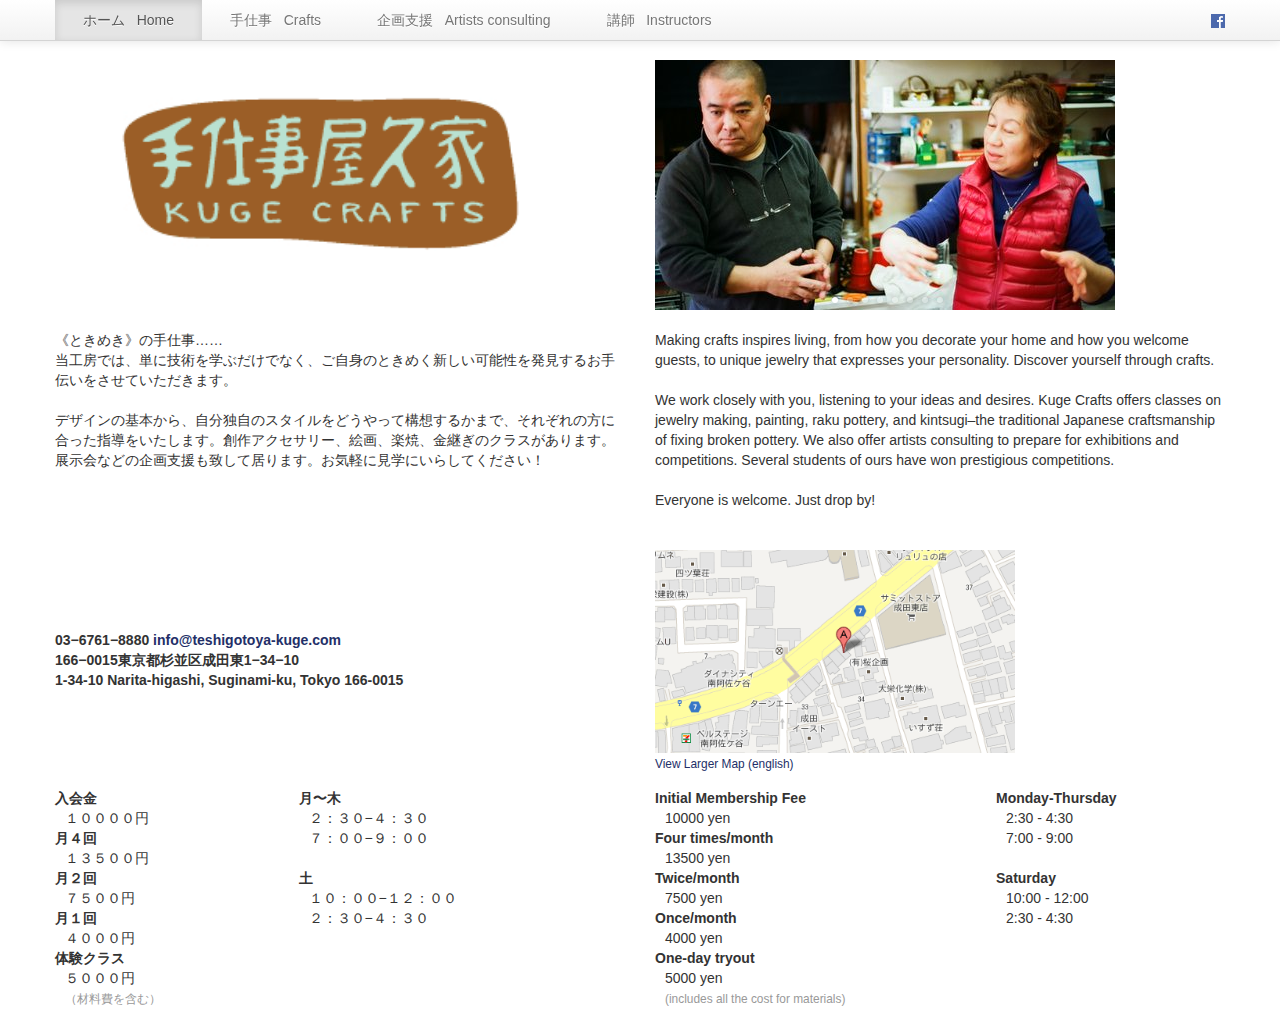
<file: index.html>
<!DOCTYPE html>
<html dir="ltr" lang="">
  <head>
    <meta charset="utf-8" />
    <meta http-equiv="Content-Type" content="text/html" />
    <title>手仕事屋久家: Kuge Crafts</title>
    <meta name="viewport" content="width=device-width, initial-scale=1.0" />
    <meta name="description" content="" />

    <!-- Le styles -->
    <link rel="stylesheet" href="css/bootstrap.css" type="text/css">
    <link rel="stylesheet" href="css/styles.css" type="text/css">
    <!-- HTML5 shim, for IE6-8 support of HTML5 elements -->
    <!--[if lt IE 9]>
      <script src="http://html5shim.googlecode.com/svn/trunk/html5.js"></script>
    <![endif]-->

    <!-- Fav and touch icons -->
    <link rel="shortcut icon" href="favicon.ico">
    <link rel="apple-touch-icon-precomposed" sizes="144x144" href="img/ico/apple-touch-icon-144-precomposed.png">
    <link rel="apple-touch-icon-precomposed" sizes="114x114" href="img/ico/apple-touch-icon-114-precomposed.png">
    <link rel="apple-touch-icon-precomposed" sizes="72x72" href="img/ico/apple-touch-icon-72-precomposed.png">
    <link rel="apple-touch-icon-precomposed" href="img/ico/apple-touch-icon-57-precomposed.png">
  </head>

  <body>
    <nav class="navbar navbar-fixed-top">
      <div class="navbar-inner">
        <div class="container">
          <button type="button" class="btn btn-navbar" data-toggle="collapse" data-target=".nav-collapse">
            <span class="icon-bar"></span>
            <span class="icon-bar"></span>
            <span class="icon-bar"></span>
          </button>
          <a class="brand hidden-desktop hidden-tablet" href="./index.html">Kuge Crafts</a>
          <div class="nav-collapse collapse">
            <ul class="nav">
              <li class="active"><a href="./index.html">ホーム &nbsp; Home</a></li>
              <li><a href="./crafts.html">手仕事 &nbsp; Crafts</a></li>
              <li><a href="./consulting.html">企画支援 &nbsp; Artists consulting</a></li>
              <li><a href="./instructors.html">講師 &nbsp; Instructors</a></li>
              <li><a href="http://www.facebook.com/profile.php?id=100005361184439" target="fb">
                <img src="img/fb.png" width="14" height="14" alt="FaceBook"></a></li>
            </ul>
          </div>
        </div>
      </div>
    </nav>
    <div class="container">
      <div class="row">
        <div class="span6 hidden-phone">
          <img src="img/kuge-logo-colour.gif" width="500" height="219" alt="Kuge Crafts" style="margin: 35px auto; padding-right: 40px; display: block; max-width: 70%;">
        </div>
        <div class="span6">
          <div id="myCarousel" class="carousel slide">
            <ol class="carousel-indicators">
              <li data-target="#myCarousel" data-slide-to="0" class="active"></li>
              <li data-target="#myCarousel" data-slide-to="1"></li>
              <li data-target="#myCarousel" data-slide-to="2"></li>
              <li data-target="#myCarousel" data-slide-to="3"></li>
              <li data-target="#myCarousel" data-slide-to="4"></li>
              <li data-target="#myCarousel" data-slide-to="5"></li>
              <li data-target="#myCarousel" data-slide-to="6"></li>
              <li data-target="#myCarousel" data-slide-to="7"></li>
            </ol>
            <!-- Carousel items -->
            <div class="carousel-inner">
              <div class="active item">
                <img src="img/carousel/kugeyoshiko_kugeyoshiichiro_teshigotoya_kuge.jpg" width="460" height="250" alt="Kugeyoshiko Kugeyoshiichiro Teshigotoya Kuge" /></div>
              <div class="item">
                <img src="img/carousel/accessory_teshigotoya_kuge.jpg" width="460" height="250" alt="Accessory Teshigotoya Kuge" /></div>
              <div class="item">
                <img src="img/carousel/drawing_painting_teshigotoyakuge.jpg" width="460" height="250" alt="Drawing Painting Teshigotoyakuge" /></div>
              <div class="item">
                <img src="img/carousel/peppers_teshigotoya_kuge.jpg" width="460" height="250" alt="Peppers Teshigotoya Kuge" /></div>
              <div class="item">
                <img src="img/carousel/peppers_closeup_teshigotoya_kuge.jpg" width="460" height="250" alt="Peppers Closeup Teshigotoya Kuge" /></div>
              <div class="item">
                <img src="img/carousel/supplies_teshigotoya_kuge.jpg" width="460" height="250" alt="Supplies Teshigotoya Kuge" /></div>
              <div class="item">
                <img src="img/carousel/tomoko_eyeballing_peppers_kugecrafts.jpg" width="460" height="250" alt="Tomoko Eyeballing Peppers Kugecrafts" /></div>
              <div class="item">
                <img src="img/carousel/drawing_painting2_teshigotoyakuge.jpg" width="460" height="250" alt="Drawing Painting Teshigotoyakuge" /></div>
            </div>
          </div>
        </div>
      </div>
      <div class="row">
        <div class="span6">
          <p>《ときめき》の手仕事……
          <br/>当工房では、単に技術を学ぶだけでなく、ご自身のときめく新しい可能性を発見するお手伝いをさせていただきます。</p>
          <p>デザインの基本から、自分独自のスタイルをどうやって構想するかまで、それぞれの方に合った指導をいたします。創作アクセサリー、絵画、楽焼、金継ぎのクラスがあります。展示会などの企画支援も致して居ります。お気軽に見学にいらしてください！</p>
        </div>
        <div class="span6">
          <p>Making crafts inspires living, from how you decorate your home and how you welcome guests, to unique jewelry that expresses your personality. Discover yourself through crafts.</p>
          <p>We work closely with you, listening to your ideas and desires. Kuge Crafts offers classes on jewelry making, painting, raku pottery, and kintsugi–the traditional Japanese craftsmanship of fixing broken pottery. We also offer artists consulting to prepare for exhibitions and competitions. Several students of ours have won prestigious competitions.</p>
          <p>Everyone is welcome. Just drop by!</p>
        </div>
      </div>
      <footer>
        <div class="row">
          <div class="span6">
            <address>
              <strong><span class="tel">03−6761−8880</span> <a href="mailto:&#x69;&#x6E;&#x66;&#x6F;&#x40;&#x74;&#x65;&#x73;&#x68;&#x69;&#x67;&#x6F;&#x74;&#x6F;&#x79;&#x61;&#x2D;&#x6B;&#x75;&#x67;&#x65;&#x2E;&#x63;&#x6F;&#x6D;">info@teshigotoya-kuge.com</a></strong><br>
              <strong>166−0015東京都杉並区成田東1−34−10</strong><br>
              <strong>1-34-10 Narita-higashi, Suginami-ku, Tokyo 166&#8209;0015</strong>
            </address>
          </div>
          <div class="span6">
            <!-- #tminclude "/Users/kai/Projects/kuge/_map.html" -->
            <div class="map">
              <a href="https://maps.google.com/maps?q=166%E2%88%920015%E6%9D%B1%E4%BA%AC%E9%83%BD%E6%9D%89%E4%B8%A6%E5%8C%BA%E6%88%90%E7%94%B0%E6%9D%B11%E2%88%9234%E2%88%9210&ie=UTF8&hnear=Japan,+T%C5%8Dky%C5%8D-to,+Suginami-ku,+Naritahigashi,+%EF%BC%91%E4%B8%81%E7%9B%AE%EF%BC%93%EF%BC%94%E2%88%92%EF%BC%91%EF%BC%90&t=m&z=16">
                <img src="img/kuge-crafts-map.png" width="460" height="260" alt="Kuge Crafts Map"></a>
              <br>
              <a href="https://maps.google.com/maps?q=166%E2%88%920015%E6%9D%B1%E4%BA%AC%E9%83%BD%E6%9D%89%E4%B8%A6%E5%8C%BA%E6%88%90%E7%94%B0%E6%9D%B11%E2%88%9234%E2%88%9210&ie=UTF8&hnear=Japan,+T%C5%8Dky%C5%8D-to,+Suginami-ku,+Naritahigashi,+%EF%BC%91%E4%B8%81%E7%9B%AE%EF%BC%93%EF%BC%94%E2%88%92%EF%BC%91%EF%BC%90&t=m&z=16">
                <small>View Larger Map (english)</small></a>
            </div>

<!-- end tminclude -->
          </div>
        </div>
        <!-- #tminclude "/Users/kai/Projects/kuge/_prices-hours.html" -->
        <div class="row pricing-hours">
          <div class="span6">
            <div class="row-fluid">
              <dl class="span5">
                <dt>入会金</dt>
                <dd>１００００円</dd>
                <dt>月４回</dt>
                <dd>１３５００円</dd>
                <dt>月２回</dt>
                <dd>７５００円</dd>
                <dt>月１回</dt>
                <dd>４０００円</dd>
                <dt>体験クラス</dt>
                <dd>５０００円</dd> 
                <dd><small class="muted">（材料費を含む）</small></dd>
              </dl>
              <div class="span7">
                <dl>
                  <dt>月〜木 </dt>
                  <dd>２：３０−４：３０</dd>
                  <dd>７：００−９：００</dd>
                </dl>
                <dl>
                  <dt>土 </dt>
                  <dd>１０：００−１２：００</dd>
                  <dd>２：３０−４：３０</dd>
                </dl>
              </div>
            </div>
          </div>
          <div class="span6">
            <div class="row-fluid">
              <dl class="span7">
                <dt>Initial Membership Fee </dt>
                <dd>10000 yen</dd>
                <dt>Four times/month </dt>
                <dd>13500 yen</dd>
                <dt>Twice/month </dt>
                <dd>7500 yen</dd>
                <dt>Once/month </dt>
                <dd>4000 yen</dd>
                <dt>One-day tryout </dt>
                <dd>5000 yen</dd>
                <dd><small class="muted">(includes all the cost for materials)</small></dd>
              </dl>
              <div class="span5">
                <dl>
                  <dt>Monday-Thursday</dt>
                  <dd>2:30 - 4:30</dd>
                  <dd>7:00 - 9:00</dd>
                </dl>
                <dl>
                  <dt>Saturday</dt>
                  <dd>10:00 - 12:00</dd>
                  <dd>2:30 - 4:30</dd>
                </dl>
              </div>
            </div>
          </div>
        </div>

<!-- end tminclude -->
        <div class="nav-phone">
          <ul class="unstyled">
            <li class="active"><a href="./index.html">ホーム &nbsp; Home</a></li>
            <li><a href="./crafts.html">手仕事 &nbsp; Crafts</a></li>
            <li><a href="./consulting.html">企画支援 &nbsp; Artists consulting</a></li>
            <li><a href="./instructors.html">講師 &nbsp; Instructors</a></li>
          </ul>
        </div>
      </footer>
    </div> <!-- /container -->

    <!-- Le javascript
    ================================================== -->
    <!-- Placed at the end of the document so the pages load faster -->
    <script src="//ajax.googleapis.com/ajax/libs/jquery/1.8.2/jquery.min.js"></script>
    <script src="js/bootstrap.js"></script>
    <script type="text/javascript">
      $('#myCarousel').carousel();
    </script>
  </body>
</html>
</file>
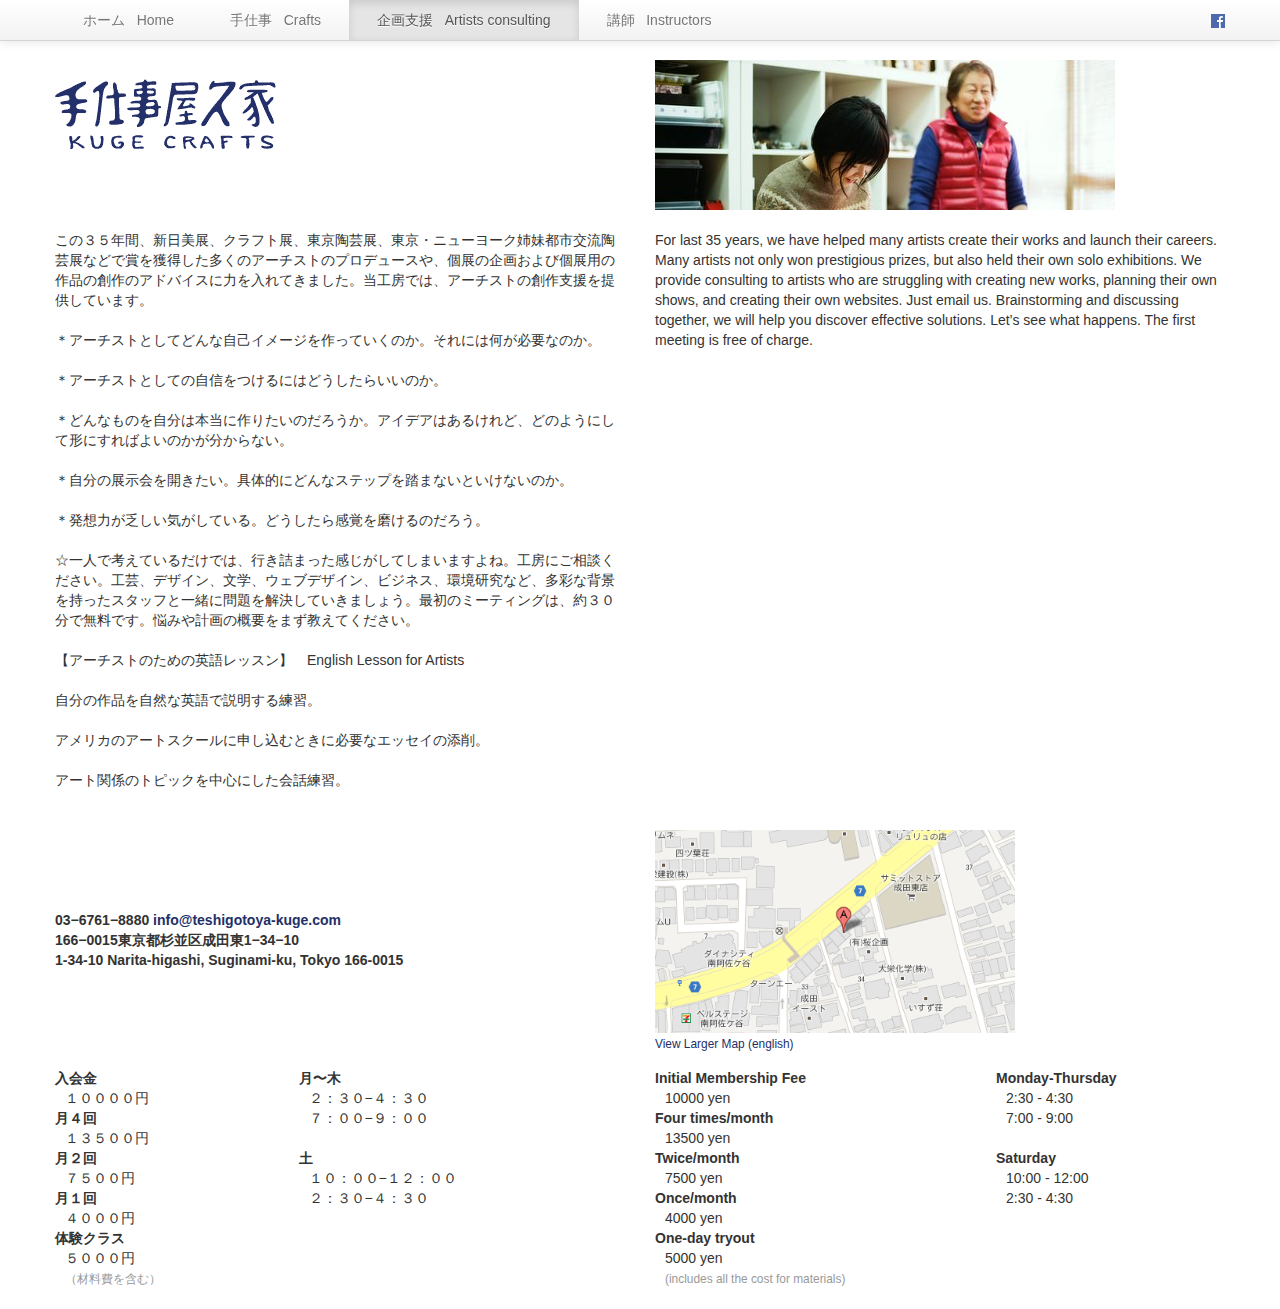
<file: consulting.html>
<!DOCTYPE html>
<html dir="ltr" lang="">
  <head>
    <meta charset="utf-8" />
    <title>手仕事屋久家: 企画支援</title>
    <meta name="viewport" content="width=device-width, initial-scale=1.0" />
    <meta name="description" content="" />

    <!-- Le styles -->
    <link rel="stylesheet" href="css/bootstrap.css" type="text/css">
    <link rel="stylesheet" href="css/styles.css" type="text/css">
    <!-- HTML5 shim, for IE6-8 support of HTML5 elements -->
    <!--[if lt IE 9]>
      <script src="http://html5shim.googlecode.com/svn/trunk/html5.js"></script>
    <![endif]-->

    <!-- Fav and touch icons -->
    <link rel="shortcut icon" href="favicon.ico">
    <link rel="apple-touch-icon-precomposed" sizes="144x144" href="img/ico/apple-touch-icon-144-precomposed.png">
    <link rel="apple-touch-icon-precomposed" sizes="114x114" href="img/ico/apple-touch-icon-114-precomposed.png">
    <link rel="apple-touch-icon-precomposed" sizes="72x72" href="img/ico/apple-touch-icon-72-precomposed.png">
    <link rel="apple-touch-icon-precomposed" href="img/ico/apple-touch-icon-57-precomposed.png">
  </head>

  <body>
    <nav class="navbar navbar-fixed-top">
      <div class="navbar-inner">
        <div class="container">
          <button type="button" class="btn btn-navbar" data-toggle="collapse" data-target=".nav-collapse">
            <span class="icon-bar"></span>
            <span class="icon-bar"></span>
            <span class="icon-bar"></span>
          </button>
          <a class="brand hidden-desktop hidden-tablet" href="./index.html">Kuge Crafts</a>
          <div class="nav-collapse collapse">
            <ul class="nav">
              <li><a href="./index.html">ホーム &nbsp; Home</a></li>
              <li><a href="./crafts.html">手仕事 &nbsp; Crafts</a></li>
              <li class="active"><a href="./consulting.html">企画支援 &nbsp; Artists consulting</a></li>
              <li><a href="./instructors.html">講師 &nbsp; Instructors</a></li>
              <li><a href="http://www.facebook.com/profile.php?id=100005361184439" target="fb">
                <img src="img/fb.png" width="14" height="14" alt="FaceBook"></a></li>
            </ul>
          </div>
        </div>
      </div>
    </nav>
    <div class="container">
      <div class="row">
        <div class="span6 hidden-phone">
          <a href="./index.html">
            <img src="img/kuge-logo-blue.gif" width="222" height="80" alt="Kuge Crafts" id="kuge-logo"></a>
        </div>
        <div class="span6">
          <img src="img/carousel/artistscoaching_kugecrafts.jpg" width="460" height="150" alt="Artistscoaching Kugecrafts" class="banner">
        </div>
      </div>
      <div class="row">
        <div class="span6">
          <p>この３５年間、新日美展、クラフト展、東京陶芸展、東京・ニューヨーク姉妹都市交流陶芸展などで賞を獲得した多くのアーチストのプロデュースや、個展の企画および個展用の作品の創作のアドバイスに力を入れてきました。当工房では、アーチストの創作支援を提供しています。</p>

          <p>＊アーチストとしてどんな自己イメージを作っていくのか。それには何が必要なのか。</p>

          <p>＊アーチストとしての自信をつけるにはどうしたらいいのか。</p>

          <p>＊どんなものを自分は本当に作りたいのだろうか。アイデアはあるけれど、どのようにして形にすればよいのかが分からない。</p>

          <p>＊自分の展示会を開きたい。具体的にどんなステップを踏まないといけないのか。</p>

          <p>＊発想力が乏しい気がしている。どうしたら感覚を磨けるのだろう。</p>

          <p>☆一人で考えているだけでは、行き詰まった感じがしてしまいますよね。工房にご相談ください。工芸、デザイン、文学、ウェブデザイン、ビジネス、環境研究など、多彩な背景を持ったスタッフと一緒に問題を解決していきましょう。最初のミーティングは、約３０分で無料です。悩みや計画の概要をまず教えてください。</p>

          <p>【アーチストのための英語レッスン】　English Lesson for Artists</p>

          <p>自分の作品を自然な英語で説明する練習。</p>

          <p>アメリカのアートスクールに申し込むときに必要なエッセイの添削。</p>

          <p>アート関係のトピックを中心にした会話練習。</p>
        </div>
        <div class="span6">
          <p>For last 35 years, we have helped many artists create their works and launch their careers. Many artists not only won prestigious prizes, but also held their own solo exhibitions. We provide consulting to artists who are struggling with creating new works, planning their own shows, and creating their own websites. Just email us. Brainstorming and discussing together, we will help you discover effective solutions. Let’s see what happens. The first meeting is free of charge.</p>
        </div>
      </div>
      <footer>
        <div class="row">
          <div class="span6">
            <address>
              <strong><span class="tel">03−6761−8880</span> <a href="mailto:&#x69;&#x6E;&#x66;&#x6F;&#x40;&#x74;&#x65;&#x73;&#x68;&#x69;&#x67;&#x6F;&#x74;&#x6F;&#x79;&#x61;&#x2D;&#x6B;&#x75;&#x67;&#x65;&#x2E;&#x63;&#x6F;&#x6D;">info@teshigotoya-kuge.com</a></strong><br>
              <strong>166−0015東京都杉並区成田東1−34−10</strong><br>
              <strong>1-34-10 Narita-higashi, Suginami-ku, Tokyo 166&#8209;0015</strong>
            </address>
          </div>
          <div class="span6">
            <!-- #tminclude "/Users/kai/Projects/kuge/_map.html" -->
            <div class="map">
              <a href="https://maps.google.com/maps?q=166%E2%88%920015%E6%9D%B1%E4%BA%AC%E9%83%BD%E6%9D%89%E4%B8%A6%E5%8C%BA%E6%88%90%E7%94%B0%E6%9D%B11%E2%88%9234%E2%88%9210&ie=UTF8&hnear=Japan,+T%C5%8Dky%C5%8D-to,+Suginami-ku,+Naritahigashi,+%EF%BC%91%E4%B8%81%E7%9B%AE%EF%BC%93%EF%BC%94%E2%88%92%EF%BC%91%EF%BC%90&t=m&z=16">
                <img src="img/kuge-crafts-map.png" width="460" height="260" alt="Kuge Crafts Map"></a>
              <br>
              <a href="https://maps.google.com/maps?q=166%E2%88%920015%E6%9D%B1%E4%BA%AC%E9%83%BD%E6%9D%89%E4%B8%A6%E5%8C%BA%E6%88%90%E7%94%B0%E6%9D%B11%E2%88%9234%E2%88%9210&ie=UTF8&hnear=Japan,+T%C5%8Dky%C5%8D-to,+Suginami-ku,+Naritahigashi,+%EF%BC%91%E4%B8%81%E7%9B%AE%EF%BC%93%EF%BC%94%E2%88%92%EF%BC%91%EF%BC%90&t=m&z=16">
                <small>View Larger Map (english)</small></a>
            </div>

<!-- end tminclude -->
          </div>
        </div>
        <!-- #tminclude "/Users/kai/Projects/kuge/_prices-hours.html" -->
        <div class="row pricing-hours">
          <div class="span6">
            <div class="row-fluid">
              <dl class="span5">
                <dt>入会金</dt>
                <dd>１００００円</dd>
                <dt>月４回</dt>
                <dd>１３５００円</dd>
                <dt>月２回</dt>
                <dd>７５００円</dd>
                <dt>月１回</dt>
                <dd>４０００円</dd>
                <dt>体験クラス</dt>
                <dd>５０００円</dd> 
                <dd><small class="muted">（材料費を含む）</small></dd>
              </dl>
              <div class="span7">
                <dl>
                  <dt>月〜木 </dt>
                  <dd>２：３０−４：３０</dd>
                  <dd>７：００−９：００</dd>
                </dl>
                <dl>
                  <dt>土 </dt>
                  <dd>１０：００−１２：００</dd>
                  <dd>２：３０−４：３０</dd>
                </dl>
              </div>
            </div>
          </div>
          <div class="span6">
            <div class="row-fluid">
              <dl class="span7">
                <dt>Initial Membership Fee </dt>
                <dd>10000 yen</dd>
                <dt>Four times/month </dt>
                <dd>13500 yen</dd>
                <dt>Twice/month </dt>
                <dd>7500 yen</dd>
                <dt>Once/month </dt>
                <dd>4000 yen</dd>
                <dt>One-day tryout </dt>
                <dd>5000 yen</dd>
                <dd><small class="muted">(includes all the cost for materials)</small></dd>
              </dl>
              <div class="span5">
                <dl>
                  <dt>Monday-Thursday</dt>
                  <dd>2:30 - 4:30</dd>
                  <dd>7:00 - 9:00</dd>
                </dl>
                <dl>
                  <dt>Saturday</dt>
                  <dd>10:00 - 12:00</dd>
                  <dd>2:30 - 4:30</dd>
                </dl>
              </div>
            </div>
          </div>
        </div>

<!-- end tminclude -->
        <div class="nav-phone">
          <ul class="unstyled">
            <li><a href="./index.html">ホーム &nbsp; Home</a></li>
            <li><a href="./crafts.html">手仕事 &nbsp; Crafts</a></li>
            <li class="active"><a href="./consulting.html">企画支援 &nbsp; Artists consulting</a></li>
            <li><a href="./instructors.html">講師 &nbsp; Instructors</a></li>
          </ul>
        </div>
      </footer>
    </div> <!-- /container -->

    <!-- Le javascript
    ================================================== -->
    <!-- Placed at the end of the document so the pages load faster -->
    <script src="//ajax.googleapis.com/ajax/libs/jquery/1.8.2/jquery.min.js"></script>
    <script src="js/bootstrap.js"></script>
  </body>
</html>
</file>
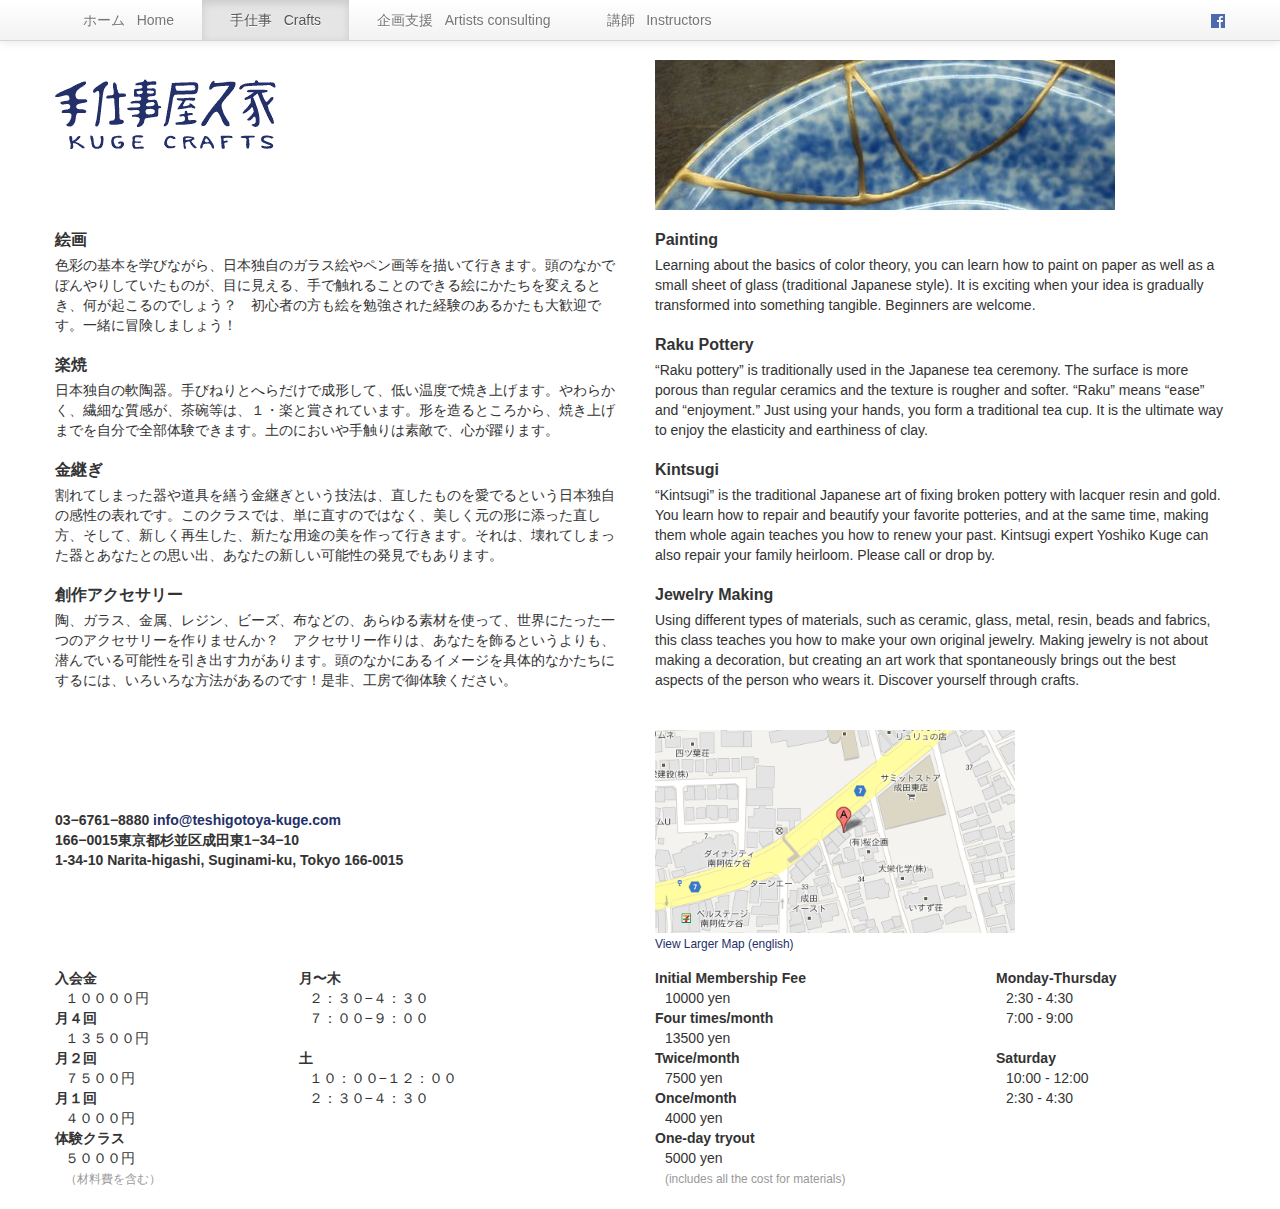
<file: crafts.html>
<!DOCTYPE html>
<html dir="ltr" lang="">
  <head>
    <meta charset="utf-8" />
    <title>手仕事屋久家: 手仕事</title>
    <meta name="viewport" content="width=device-width, initial-scale=1.0" />
    <meta name="description" content="" />

    <!-- Le styles -->
    <link rel="stylesheet" href="css/bootstrap.css" type="text/css">
    <link rel="stylesheet" href="css/styles.css" type="text/css">
    <!-- HTML5 shim, for IE6-8 support of HTML5 elements -->
    <!--[if lt IE 9]>
      <script src="http://html5shim.googlecode.com/svn/trunk/html5.js"></script>
    <![endif]-->

    <!-- Fav and touch icons -->
    <link rel="shortcut icon" href="favicon.ico">
    <link rel="apple-touch-icon-precomposed" sizes="144x144" href="img/ico/apple-touch-icon-144-precomposed.png">
    <link rel="apple-touch-icon-precomposed" sizes="114x114" href="img/ico/apple-touch-icon-114-precomposed.png">
    <link rel="apple-touch-icon-precomposed" sizes="72x72" href="img/ico/apple-touch-icon-72-precomposed.png">
    <link rel="apple-touch-icon-precomposed" href="img/ico/apple-touch-icon-57-precomposed.png">
  </head>

  <body>
    <nav class="navbar navbar-fixed-top">
      <div class="navbar-inner">
        <div class="container">
          <button type="button" class="btn btn-navbar" data-toggle="collapse" data-target=".nav-collapse">
            <span class="icon-bar"></span>
            <span class="icon-bar"></span>
            <span class="icon-bar"></span>
          </button>
          <a class="brand hidden-desktop hidden-tablet" href="./index.html">Kuge Crafts</a>
          <div class="nav-collapse collapse">
            <ul class="nav">
              <li><a href="./index.html">ホーム &nbsp; Home</a></li>
              <li class="active"><a href="./crafts.html">手仕事 &nbsp; Crafts</a></li>
              <li><a href="./consulting.html">企画支援 &nbsp; Artists consulting</a></li>
              <li><a href="./instructors.html">講師 &nbsp; Instructors</a></li>
              <li><a href="http://www.facebook.com/profile.php?id=100005361184439" target="fb">
                <img src="img/fb.png" width="14" height="14" alt="FaceBook"></a></li>
            </ul>
          </div>
        </div>
      </div>
    </nav>
    <div class="container">
      <div class="row">
        <div class="span6 hidden-phone">
          <a href="./index.html">
            <img src="img/kuge-logo-blue.gif" width="222" height="80" alt="Kuge Crafts" id="kuge-logo"></a>
        </div>
        <div class="span6">
          <img src="img/carousel/crafts_kugecrafts.jpg" width="460" height="150" alt="Crafts Kuge" class="banner">
        </div>
      </div>
      <div class="row">
        <div class="span6">
          <h2>絵画</h2>
          <p>色彩の基本を学びながら、日本独自のガラス絵やペン画等を描いて行きます。頭のなかでぼんやりしていたものが、目に見える、手で触れることのできる絵にかたちを変えるとき、何が起こるのでしょう？　初心者の方も絵を勉強された経験のあるかたも大歓迎です。一緒に冒険しましょう！</p>
          <h2>楽焼</h2>
          <p>日本独自の軟陶器。手びねりとへらだけで成形して、低い温度で焼き上げます。やわらかく、繊細な質感が、茶碗等は、１・楽と賞されています。形を造るところから、焼き上げまでを自分で全部体験できます。土のにおいや手触りは素敵で、心が躍ります。</p>
          <h2>金継ぎ</h2>
          <p>割れてしまった器や道具を繕う金継ぎという技法は、直したものを愛でるという日本独自の感性の表れです。このクラスでは、単に直すのではなく、美しく元の形に添った直し方、そして、新しく再生した、新たな用途の美を作って行きます。それは、壊れてしまった器とあなたとの思い出、あなたの新しい可能性の発見でもあります。</p>
          <h2>創作アクセサリー</h2>
          <p>陶、ガラス、金属、レジン、ビーズ、布などの、あらゆる素材を使って、世界にたった一つのアクセサリーを作りませんか？　アクセサリー作りは、あなたを飾るというよりも、潜んでいる可能性を引き出す力があります。頭のなかにあるイメージを具体的なかたちにするには、いろいろな方法があるのです！是非、工房で御体験ください。</p>
        </div>
        <div class="span6">
          <h2>Painting</h2>
          <p>Learning about the basics of color theory, you can learn how to paint on paper as well as a small sheet of glass (traditional Japanese style). It is exciting when your idea is gradually transformed into something tangible. Beginners are welcome.</p>
          <h2>Raku Pottery</h2>
          <p>“Raku pottery” is traditionally used in the Japanese tea ceremony. The surface is more porous than regular ceramics and the texture is rougher and softer. “Raku” means “ease” and “enjoyment.” Just using your hands, you form a traditional tea cup. It is the ultimate way to enjoy the elasticity and earthiness of clay.</p>
          <h2>Kintsugi</h2>
          <p>“Kintsugi” is the traditional Japanese art of fixing broken pottery with lacquer resin and gold. You learn how to repair and beautify your favorite potteries, and at the same time, making them whole again teaches you how to renew your past. Kintsugi expert Yoshiko Kuge can also repair your family heirloom. Please call or drop by.</p>
          <h2>Jewelry Making</h2>
          <p>Using different types of materials, such as ceramic, glass, metal, resin, beads and fabrics, this class teaches you how to make your own original jewelry. Making jewelry is not about making a decoration, but creating an art work that spontaneously brings out the best aspects of the person who wears it. Discover yourself through crafts.</p>
        </div>
      </div>
      <footer>
        <div class="row">
          <div class="span6">
            <address>
              <strong><span class="tel">03−6761−8880</span> <a href="mailto:&#x69;&#x6E;&#x66;&#x6F;&#x40;&#x74;&#x65;&#x73;&#x68;&#x69;&#x67;&#x6F;&#x74;&#x6F;&#x79;&#x61;&#x2D;&#x6B;&#x75;&#x67;&#x65;&#x2E;&#x63;&#x6F;&#x6D;">info@teshigotoya-kuge.com</a></strong><br>
              <strong>166−0015東京都杉並区成田東1−34−10</strong><br>
              <strong>1-34-10 Narita-higashi, Suginami-ku, Tokyo 166&#8209;0015</strong>
            </address>
          </div>
          <div class="span6">
            <!-- #tminclude "/Users/kai/Projects/kuge/_map.html" -->
            <div class="map">
              <a href="https://maps.google.com/maps?q=166%E2%88%920015%E6%9D%B1%E4%BA%AC%E9%83%BD%E6%9D%89%E4%B8%A6%E5%8C%BA%E6%88%90%E7%94%B0%E6%9D%B11%E2%88%9234%E2%88%9210&ie=UTF8&hnear=Japan,+T%C5%8Dky%C5%8D-to,+Suginami-ku,+Naritahigashi,+%EF%BC%91%E4%B8%81%E7%9B%AE%EF%BC%93%EF%BC%94%E2%88%92%EF%BC%91%EF%BC%90&t=m&z=16">
                <img src="img/kuge-crafts-map.png" width="460" height="260" alt="Kuge Crafts Map"></a>
              <br>
              <a href="https://maps.google.com/maps?q=166%E2%88%920015%E6%9D%B1%E4%BA%AC%E9%83%BD%E6%9D%89%E4%B8%A6%E5%8C%BA%E6%88%90%E7%94%B0%E6%9D%B11%E2%88%9234%E2%88%9210&ie=UTF8&hnear=Japan,+T%C5%8Dky%C5%8D-to,+Suginami-ku,+Naritahigashi,+%EF%BC%91%E4%B8%81%E7%9B%AE%EF%BC%93%EF%BC%94%E2%88%92%EF%BC%91%EF%BC%90&t=m&z=16">
                <small>View Larger Map (english)</small></a>
            </div>

<!-- end tminclude -->
          </div>
        </div>
        <!-- #tminclude "/Users/kai/Projects/kuge/_prices-hours.html" -->
        <div class="row pricing-hours">
          <div class="span6">
            <div class="row-fluid">
              <dl class="span5">
                <dt>入会金</dt>
                <dd>１００００円</dd>
                <dt>月４回</dt>
                <dd>１３５００円</dd>
                <dt>月２回</dt>
                <dd>７５００円</dd>
                <dt>月１回</dt>
                <dd>４０００円</dd>
                <dt>体験クラス</dt>
                <dd>５０００円</dd> 
                <dd><small class="muted">（材料費を含む）</small></dd>
              </dl>
              <div class="span7">
                <dl>
                  <dt>月〜木 </dt>
                  <dd>２：３０−４：３０</dd>
                  <dd>７：００−９：００</dd>
                </dl>
                <dl>
                  <dt>土 </dt>
                  <dd>１０：００−１２：００</dd>
                  <dd>２：３０−４：３０</dd>
                </dl>
              </div>
            </div>
          </div>
          <div class="span6">
            <div class="row-fluid">
              <dl class="span7">
                <dt>Initial Membership Fee </dt>
                <dd>10000 yen</dd>
                <dt>Four times/month </dt>
                <dd>13500 yen</dd>
                <dt>Twice/month </dt>
                <dd>7500 yen</dd>
                <dt>Once/month </dt>
                <dd>4000 yen</dd>
                <dt>One-day tryout </dt>
                <dd>5000 yen</dd>
                <dd><small class="muted">(includes all the cost for materials)</small></dd>
              </dl>
              <div class="span5">
                <dl>
                  <dt>Monday-Thursday</dt>
                  <dd>2:30 - 4:30</dd>
                  <dd>7:00 - 9:00</dd>
                </dl>
                <dl>
                  <dt>Saturday</dt>
                  <dd>10:00 - 12:00</dd>
                  <dd>2:30 - 4:30</dd>
                </dl>
              </div>
            </div>
          </div>
        </div>

<!-- end tminclude -->
        <div class="nav-phone">
          <ul class="unstyled">
            <li><a href="./index.html">ホーム &nbsp; Home</a></li>
            <li class="active"><a href="./crafts.html">手仕事 &nbsp; Crafts</a></li>
            <li><a href="./consulting.html">企画支援 &nbsp; Artists consulting</a></li>
            <li><a href="./instructors.html">講師 &nbsp; Instructors</a></li>
          </ul>
        </div>
      </footer>
    </div> <!-- /container -->

    <!-- Le javascript
    ================================================== -->
    <!-- Placed at the end of the document so the pages load faster -->
    <script src="//ajax.googleapis.com/ajax/libs/jquery/1.8.2/jquery.min.js"></script>
    <script src="js/bootstrap.js"></script>
  </body>
</html>
</file>
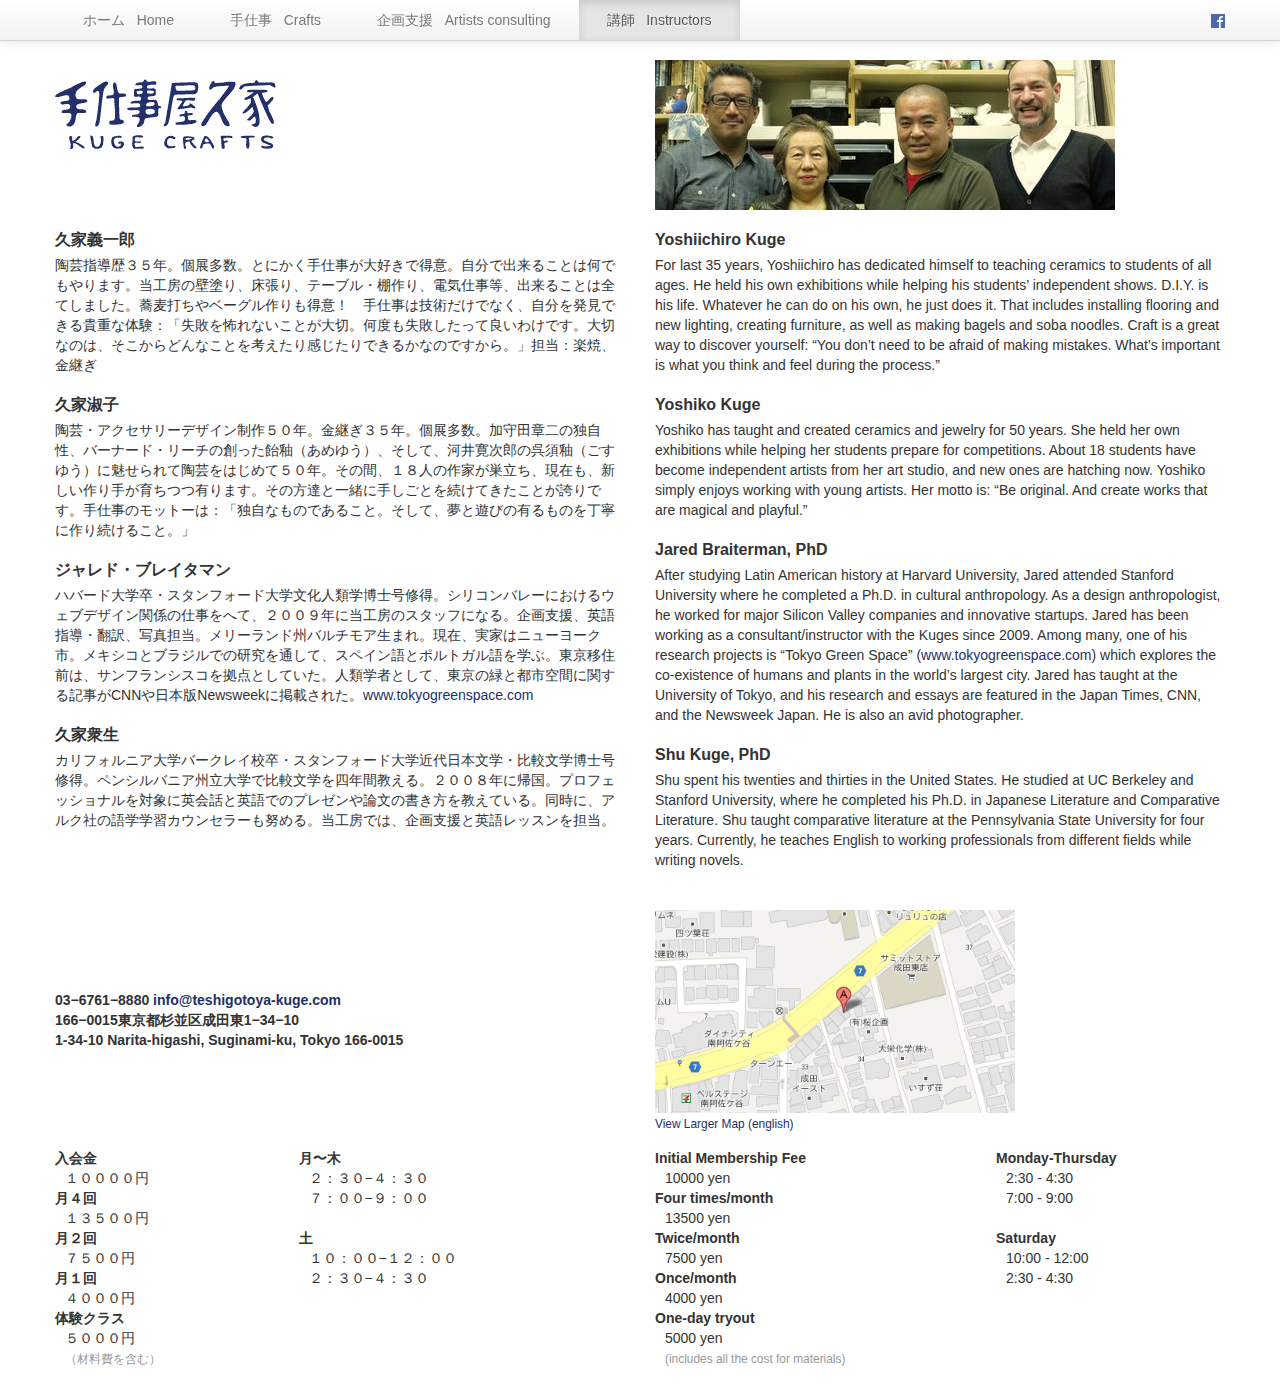
<file: instructors.html>
<!DOCTYPE html>
<html dir="ltr" lang="">
  <head>
    <meta charset="utf-8" />
    <title>手仕事屋久家: 講師</title>
    <meta name="viewport" content="width=device-width, initial-scale=1.0" />
    <meta name="description" content="" />

    <!-- Le styles -->
    <link rel="stylesheet" href="css/bootstrap.css" type="text/css">
    <link rel="stylesheet" href="css/styles.css" type="text/css">
    <!-- HTML5 shim, for IE6-8 support of HTML5 elements -->
    <!--[if lt IE 9]>
      <script src="http://html5shim.googlecode.com/svn/trunk/html5.js"></script>
    <![endif]-->

    <!-- Fav and touch icons -->
    <link rel="shortcut icon" href="favicon.ico">
    <link rel="apple-touch-icon-precomposed" sizes="144x144" href="img/ico/apple-touch-icon-144-precomposed.png">
    <link rel="apple-touch-icon-precomposed" sizes="114x114" href="img/ico/apple-touch-icon-114-precomposed.png">
    <link rel="apple-touch-icon-precomposed" sizes="72x72" href="img/ico/apple-touch-icon-72-precomposed.png">
    <link rel="apple-touch-icon-precomposed" href="img/ico/apple-touch-icon-57-precomposed.png">
  </head>

  <body>
    <nav class="navbar navbar-fixed-top">
      <div class="navbar-inner">
        <div class="container">
          <button type="button" class="btn btn-navbar" data-toggle="collapse" data-target=".nav-collapse">
            <span class="icon-bar"></span>
            <span class="icon-bar"></span>
            <span class="icon-bar"></span>
          </button>
          <a class="brand hidden-desktop hidden-tablet" href="./index.html">Kuge Crafts</a>
          <div class="nav-collapse collapse">
            <ul class="nav">
              <li><a href="./index.html">ホーム &nbsp; Home</a></li>
              <li><a href="./crafts.html">手仕事 &nbsp; Crafts</a></li>
              <li><a href="./consulting.html">企画支援 &nbsp; Artists consulting</a></li>
              <li class="active"><a href="./instructors.html">講師 &nbsp; Instructors</a></li>
              <li><a href="http://www.facebook.com/profile.php?id=100005361184439" target="fb">
                <img src="img/fb.png" width="14" height="14" alt="FaceBook"></a></li>
            </ul>
          </div>
        </div>
      </div>
    </nav>
    <div class="container">
      <div class="row">
        <div class="span6 hidden-phone">
          <a href="./index.html">
            <img src="img/kuge-logo-blue.gif" width="222" height="80" alt="Kuge Crafts" id="kuge-logo"></a>
        </div>
        <div class="span6">
          <img src="img/carousel/instructors_kugecrafts.jpg" width="460" height="150" alt="Instructors Kugecrafts" class="banner">
        </div>
      </div>
      <div class="row">
        <div class="span6">
          <h2>久家義一郎　</h2>
          <p>陶芸指導歴３５年。個展多数。とにかく手仕事が大好きで得意。自分で出来ることは何でもやります。当工房の壁塗り、床張り、テーブル・棚作り、電気仕事等、出来ることは全てしました。蕎麦打ちやベーグル作りも得意！　手仕事は技術だけでなく、自分を発見できる貴重な体験：「失敗を怖れないことが大切。何度も失敗したって良いわけです。大切なのは、そこからどんなことを考えたり感じたりできるかなのですから。」担当：楽焼、金継ぎ</p>

          <h2>久家淑子</h2>
          <p>陶芸・アクセサリーデザイン制作５０年。金継ぎ３５年。個展多数。加守田章二の独自性、バーナード・リーチの創った飴釉（あめゆう）、そして、河井寛次郎の呉須釉（ごすゆう）に魅せられて陶芸をはじめて５０年。その間、１８人の作家が巣立ち、現在も、新しい作り手が育ちつつ有ります。その方達と一緒に手しごとを続けてきたことが誇りです。手仕事のモットーは：「独自なものであること。そして、夢と遊びの有るものを丁寧に作り続けること。」</p>

          <h2>ジャレド・ブレイタマン</h2>
          <p>ハバード大学卒・スタンフォード大学文化人類学博士号修得。シリコンバレーにおけるウェブデザイン関係の仕事をへて、２００９年に当工房のスタッフになる。企画支援、英語指導・翻訳、写真担当。メリーランド州バルチモア生まれ。現在、実家はニューヨーク市。メキシコとブラジルでの研究を通して、スペイン語とポルトガル語を学ぶ。東京移住前は、サンフランシスコを拠点としていた。人類学者として、東京の緑と都市空間に関する記事がCNNや日本版Newsweekに掲載された。<a href="http://www.tokyogreenspace.com" title="Tokyo Green Space">www.tokyogreenspace.com</a></p>


          <h2>久家衆生</h2>
          <p>カリフォルニア大学バークレイ校卒・スタンフォード大学近代日本文学・比較文学博士号修得。ペンシルバニア州立大学で比較文学を四年間教える。２００８年に帰国。プロフェッショナルを対象に英会話と英語でのプレゼンや論文の書き方を教えている。同時に、アルク社の語学学習カウンセラーも努める。当工房では、企画支援と英語レッスンを担当。</p>
        </div>
        <div class="span6">
          <h2>Yoshiichiro Kuge</h2>

          <p>For last 35 years, Yoshiichiro has dedicated himself to teaching ceramics to students of all ages. He held his own exhibitions while helping his students’ independent shows. D.I.Y. is his life. Whatever he can do on his own, he just does it. That includes installing flooring and new lighting, creating furniture, as well as making bagels and soba noodles. Craft is a great way to discover yourself: “You don’t need to be afraid of making mistakes. What’s important is what you think and feel during the process.”</p>

          <h2>Yoshiko Kuge</h2>
          <p>Yoshiko has taught and created ceramics and jewelry for 50 years. She held her own exhibitions while helping her students prepare for competitions. About 18 students have become independent artists from her art studio, and new ones are hatching now. Yoshiko simply enjoys working with young artists. Her motto is: “Be original. And create works that are magical and playful.”</p>


          <h2>Jared Braiterman, PhD</h2>
          <p>After studying Latin American history at Harvard University, Jared attended Stanford University where he completed a Ph.D. in cultural anthropology. As a design anthropologist, he worked for major Silicon Valley companies and innovative startups. Jared has been working as a consultant/instructor with the Kuges since 2009. Among many, one of his research projects is “Tokyo Green Space” (<a href="http://www.tokyogreenspace.com" title="Tokyo Green Space">www.tokyogreenspace.com</a>) which explores the co-existence of humans and plants in the world’s largest city. Jared has taught at the University of Tokyo, and his research and essays are featured in the Japan Times, CNN, and the Newsweek Japan. He is also an avid photographer.</p>

          <h2>Shu Kuge, PhD</h2>
          <p>Shu spent his twenties and thirties in the United States. He studied at UC Berkeley and Stanford University, where he completed his Ph.D. in Japanese Literature and Comparative Literature. Shu taught comparative literature at the Pennsylvania State University for four years. Currently, he teaches English to working professionals from different fields while writing novels.</p>
        </div>
      </div>
      <footer>
        <div class="row">
          <div class="span6">
            <address>
              <strong><span class="tel">03−6761−8880</span> <a href="mailto:&#x69;&#x6E;&#x66;&#x6F;&#x40;&#x74;&#x65;&#x73;&#x68;&#x69;&#x67;&#x6F;&#x74;&#x6F;&#x79;&#x61;&#x2D;&#x6B;&#x75;&#x67;&#x65;&#x2E;&#x63;&#x6F;&#x6D;">info@teshigotoya-kuge.com</a></strong><br>
              <strong>166−0015東京都杉並区成田東1−34−10</strong><br>
              <strong>1-34-10 Narita-higashi, Suginami-ku, Tokyo 166&#8209;0015</strong>
            </address>
          </div>
          <div class="span6">
            <!-- #tminclude "/Users/kai/Projects/kuge/_map.html" -->
            <div class="map">
              <a href="https://maps.google.com/maps?q=166%E2%88%920015%E6%9D%B1%E4%BA%AC%E9%83%BD%E6%9D%89%E4%B8%A6%E5%8C%BA%E6%88%90%E7%94%B0%E6%9D%B11%E2%88%9234%E2%88%9210&ie=UTF8&hnear=Japan,+T%C5%8Dky%C5%8D-to,+Suginami-ku,+Naritahigashi,+%EF%BC%91%E4%B8%81%E7%9B%AE%EF%BC%93%EF%BC%94%E2%88%92%EF%BC%91%EF%BC%90&t=m&z=16">
                <img src="img/kuge-crafts-map.png" width="460" height="260" alt="Kuge Crafts Map"></a>
              <br>
              <a href="https://maps.google.com/maps?q=166%E2%88%920015%E6%9D%B1%E4%BA%AC%E9%83%BD%E6%9D%89%E4%B8%A6%E5%8C%BA%E6%88%90%E7%94%B0%E6%9D%B11%E2%88%9234%E2%88%9210&ie=UTF8&hnear=Japan,+T%C5%8Dky%C5%8D-to,+Suginami-ku,+Naritahigashi,+%EF%BC%91%E4%B8%81%E7%9B%AE%EF%BC%93%EF%BC%94%E2%88%92%EF%BC%91%EF%BC%90&t=m&z=16">
                <small>View Larger Map (english)</small></a>
            </div>

<!-- end tminclude -->
          </div>
        </div>
        <!-- #tminclude "/Users/kai/Projects/kuge/_prices-hours.html" -->
        <div class="row pricing-hours">
          <div class="span6">
            <div class="row-fluid">
              <dl class="span5">
                <dt>入会金</dt>
                <dd>１００００円</dd>
                <dt>月４回</dt>
                <dd>１３５００円</dd>
                <dt>月２回</dt>
                <dd>７５００円</dd>
                <dt>月１回</dt>
                <dd>４０００円</dd>
                <dt>体験クラス</dt>
                <dd>５０００円</dd> 
                <dd><small class="muted">（材料費を含む）</small></dd>
              </dl>
              <div class="span7">
                <dl>
                  <dt>月〜木 </dt>
                  <dd>２：３０−４：３０</dd>
                  <dd>７：００−９：００</dd>
                </dl>
                <dl>
                  <dt>土 </dt>
                  <dd>１０：００−１２：００</dd>
                  <dd>２：３０−４：３０</dd>
                </dl>
              </div>
            </div>
          </div>
          <div class="span6">
            <div class="row-fluid">
              <dl class="span7">
                <dt>Initial Membership Fee </dt>
                <dd>10000 yen</dd>
                <dt>Four times/month </dt>
                <dd>13500 yen</dd>
                <dt>Twice/month </dt>
                <dd>7500 yen</dd>
                <dt>Once/month </dt>
                <dd>4000 yen</dd>
                <dt>One-day tryout </dt>
                <dd>5000 yen</dd>
                <dd><small class="muted">(includes all the cost for materials)</small></dd>
              </dl>
              <div class="span5">
                <dl>
                  <dt>Monday-Thursday</dt>
                  <dd>2:30 - 4:30</dd>
                  <dd>7:00 - 9:00</dd>
                </dl>
                <dl>
                  <dt>Saturday</dt>
                  <dd>10:00 - 12:00</dd>
                  <dd>2:30 - 4:30</dd>
                </dl>
              </div>
            </div>
          </div>
        </div>

<!-- end tminclude -->
        <div class="nav-phone">
          <ul class="unstyled">
            <li><a href="./index.html">ホーム &nbsp; Home</a></li>
            <li><a href="./crafts.html">手仕事 &nbsp; Crafts</a></li>
            <li><a href="./consulting.html">企画支援 &nbsp; Artists consulting</a></li>
            <li class="active"><a href="./instructors.html">講師 &nbsp; Instructors</a></li>
          </ul>
        </div>
      </footer>
    </div> <!-- /container -->

    <!-- Le javascript
    ================================================== -->
    <!-- Placed at the end of the document so the pages load faster -->
    <script src="//ajax.googleapis.com/ajax/libs/jquery/1.8.2/jquery.min.js"></script>
    <script src="js/bootstrap.js"></script>
  </body>
</html>
</file>
<file: css/styles.css>
body {
  padding-top: 60px;
}

a, a:hover {
  color: #232f68;
}

h2 {
  margin-top: 10px;
  margin-bottom: 5px;
  font-size: 16px;
  font-weight: 600;
  line-height: 20px;
}

h2:first-child {
  margin-top: 0;
}

p {
  margin: 0 0 20px;
}

img.banner {
  margin-bottom: 20px;
}

address {
  margin-top: 100px;
  font-style: normal;
}

ul {
  margin: 0;
  padding: 0;
  list-style: none;
}

#kuge-logo {
  margin: 15px 0;
}

.carousel {
  max-width: 460px;
}

.carousel-indicators {
  top: auto;
  right: auto;
  bottom: 5px;
  display: block;
  padding: 0;
  width: 100%;
  text-align: center;
}

.carousel-indicators li {
  display: inline-block;
  float: none;
  width: 6px;
  height: 6px;
  box-shadow: 0 0 5px rgba(0,0,0, 0.2);
}

.map {
  margin-top: 20px;
  max-width: 360px;
}

.navbar .nav {
  width: 100%;
}

.navbar .nav > li > a {
  padding-left:  28px;
  padding-right: 28px;
}

.nav > li:last-child {
  float: right;
}

.nav > li:last-child > a {
  padding-left: 0;
  padding-right: 0;
}

.nav-phone {
  display: none;
}

/* Phone only */
/* -------------------------------------------------- */
@media (max-width: 767px) {
  body {
    padding-top: 0;
  }

  .nav-phone {
    display: block;
    margin: 30px 0;
  }
  .nav-phone li {
    padding: 5px 0;
  }
  .nav-phone .active a,
  .nav-phone .active a:hover {
    color: #232f68;
    text-decoration: none;
  }
  .nav-phone a,
  .nav-phone a:hover {
    color: black;
  }


  address {
    margin-top: 10px;
    text-align: center;
  }

  .map {
    margin: 10px auto 0;
  }

  .nav > li:last-child {
    float: none;
  }
  .nav > li:last-child > a{
    padding-left:  28px;
    padding-right: 28px;
  }
}
</file>
